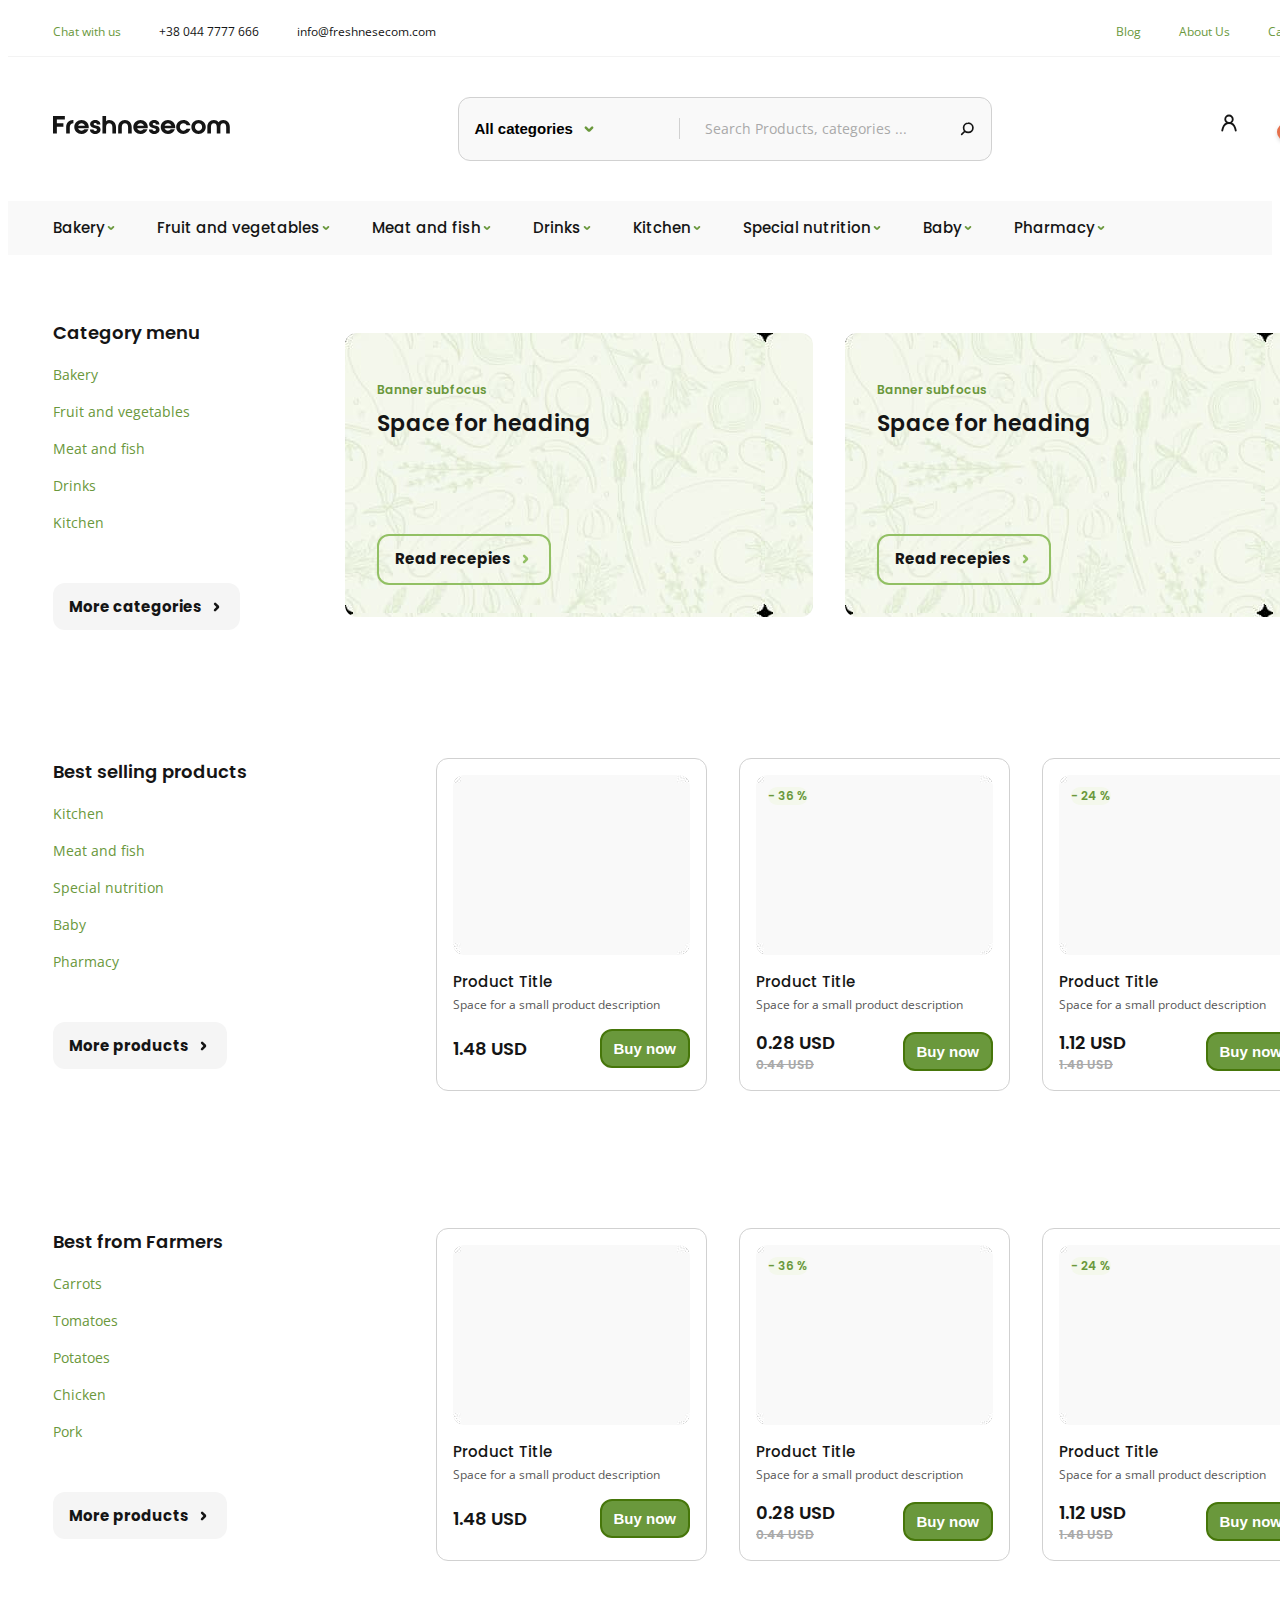
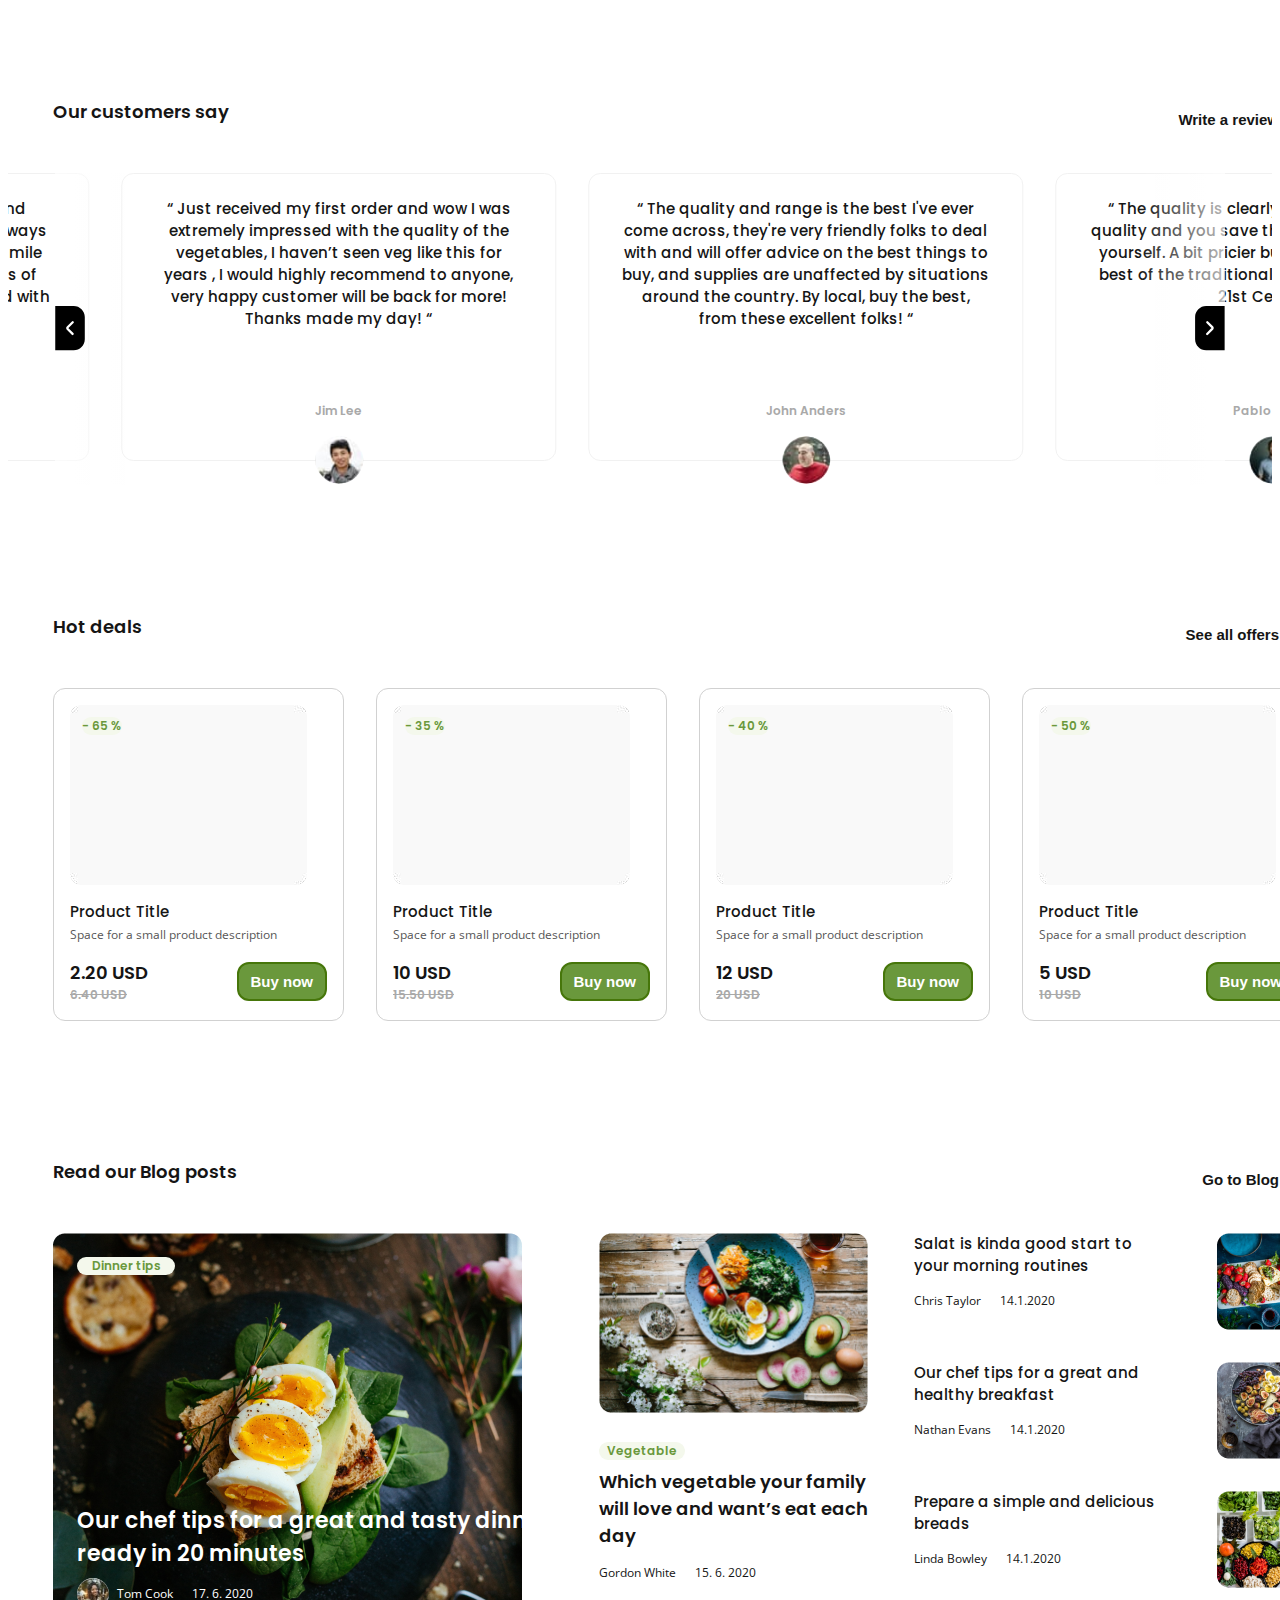
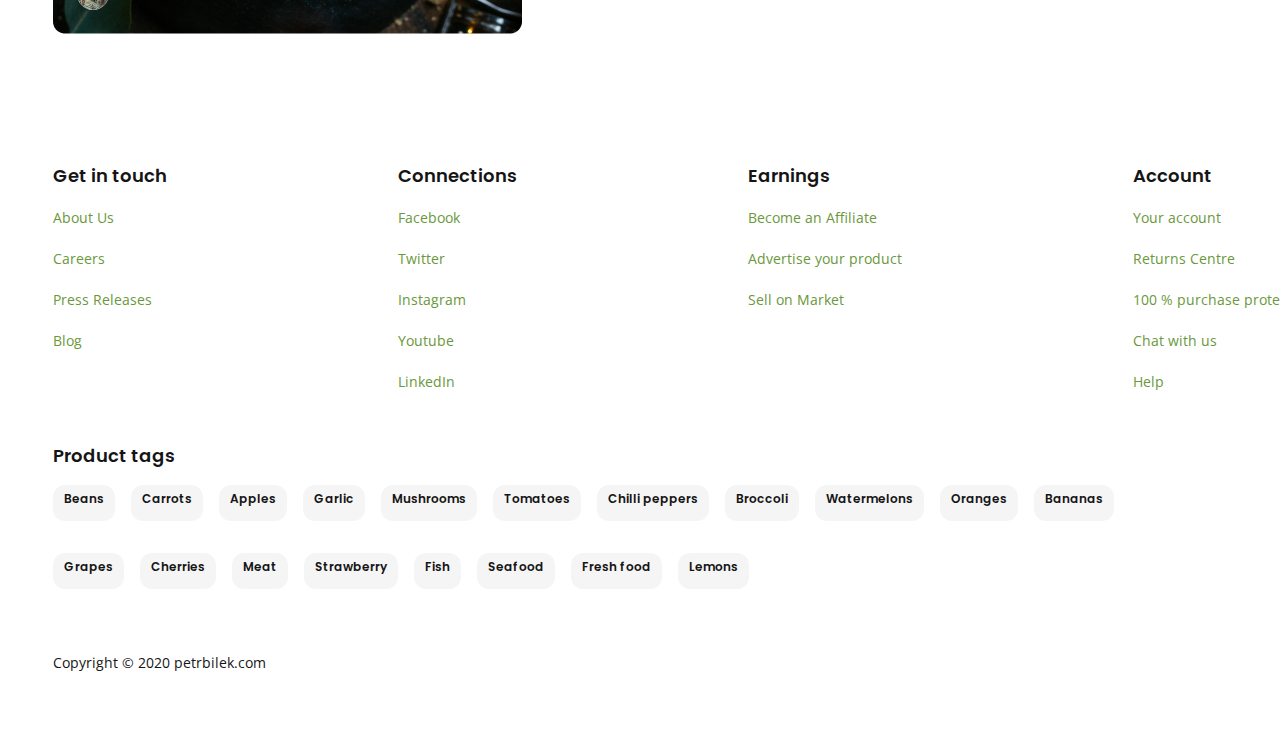
<file: index.html>
<!DOCTYPE html>
<html lang="en">
  <head>
    <meta charset="UTF-8" />
    <meta http-equiv="X-UA-Compatible" content="IE=edge" />
    <meta name="viewport" content="width=device-width, initial-scale=1.0" />
    <title>Freshnesecom</title>
    <link rel="preconnect" href="https://fonts.googleapis.com" />
    <link rel="preconnect" href="https://fonts.gstatic.com" crossorigin />
    <link
      href="https://fonts.googleapis.com/css2?family=Open+Sans&family=Poppins:wght@500;600;700&display=swap"
      rel="stylesheet"
    />
    <link
      rel="stylesheet"
      href="https://cdnjs.cloudflare.com/ajax/libs/modern-normalize/1.1.0/modern-normalize.min.css"
      integrity="sha512-wpPYUAdjBVSE4KJnH1VR1HeZfpl1ub8YT/NKx4PuQ5NmX2tKuGu6U/JRp5y+Y8XG2tV+wKQpNHVUX03MfMFn9Q=="
      crossorigin="anonymous"
      referrerpolicy="no-referrer"
    />
    <link
      rel="stylesheet"
      href="https://cdnjs.cloudflare.com/ajax/libs/animate.css/4.1.1/animate.min.css"
    />
    <link rel="stylesheet" href="./css/main.min.css" />
  </head>
  <body>
    <header>
      <div class="header">
        <ul class="list-general header__list">
          <li class="header__item">
            <!-- HEADER TOP BAR -->
            <section class="top-bar">
              <h2 class="visually-hidden">header top panel</h2>
              <div class="container top-bar__wrapper">
                <ul class="list-general contacts">
                  <li class="contacts__item">
                    <a href="" class="links-general contacts__link"
                      >Chat with us</a
                    >
                  </li>
                  <li class="contacts__item">
                    <a
                      href="tel:+380447777666"
                      class="links-general contacts__link"
                      >+38 044 7777 666</a
                    >
                  </li>
                  <li class="contacts__item">
                    <a
                      href="mailto:info@freshnesecom.com"
                      class="links-general contacts__link"
                      >info@freshnesecom.com</a
                    >
                  </li>
                </ul>
                <ul class="list-general nav">
                  <li class="nav__item">
                    <a href="" class="links-general nav__link">Blog</a>
                  </li>
                  <li class="nav__item">
                    <a href="" class="links-general nav__link">About Us</a>
                  </li>
                  <li class="nav__item">
                    <a href="" class="links-general nav__link">Careers</a>
                  </li>
                </ul>
              </div>
            </section>
          </li>
          <!-- HEADER MIDDLE BAR -->
          <li class="header__item">
            <section class="middle-bar">
              <h2 class="visually-hidden">header middle panel</h2>
              <div class="container middle-bar__wrapper">
                <ul class="list-general middle-bar__list">
                  <!-- Logo -->
                  <li class="middle-bar__item">
                    <a href="./index.html" class="links-general logo">
                      <svg
                        class="logo__icon"
                        aria-label="forward to freshnesecom homepage"
                      >
                        <use href="./images/icons.svg#icon-freshnesecom"></use>
                      </svg>
                    </a>
                  </li>
                  <!-- Search -->
                  <li class="middle-bar__item search">
                    <div class="search__wrapper">
                      <form
                        action="javascript:void(0);"
                        role="search"
                        class="search__form"
                      >
                        <div class="select">
                          <button
                            class="select__btn"
                            aria-expanded="false"
                            aria-controls="select__list"
                          >
                            All categories
                          </button>
                          <svg class="select__icon">
                            <use
                              href="./images/icons.svg#icon-green-arrow-down"
                            ></use>
                          </svg>
                          <ul
                            class="list-general select__list"
                            aria-label="select product category"
                            id="select__list"
                          >
                            <li
                              data-value="all categories"
                              class="select__option"
                            >
                              All categories
                            </li>
                            <li data-value="bakery" class="select__option">
                              Bakery
                            </li>
                            <li
                              data-value="fruit and vegetables"
                              class="select__option"
                            >
                              Fruit and vegetables
                            </li>
                            <li
                              data-value="meat and fish"
                              class="select__option"
                            >
                              Meat and fish
                            </li>
                            <li data-value="drinks" class="select__option">
                              Drinks
                            </li>
                            <li data-value="kitchen" class="select__option">
                              Kitchen
                            </li>
                            <li
                              data-value="special nutrition"
                              class="select__option"
                            >
                              Special nutrition
                            </li>
                            <li data-value="baby" class="select__option">
                              Baby
                            </li>
                            <li data-value="pharmacy" class="select__option">
                              Pharmacy
                            </li>
                          </ul>
                        </div>

                        <!-- 
                    <div class="select">
                    <select
                    name="categories"
                    id="categories-list"
                    class="select__list"
                    onchange="document.getElementById('search').value= this.value"
                  >
                    <option
                      value="all categories"
                      selected
                      class="select__option"
                    >
                      All categories
                    </option>
                    <option value="bakery" class="select__option">
                      Bakery
                    </option>
                    <option value="fruit and vegetables" class="select__option">
                      Fruit and vegetables
                    </option>
                    <option value="meat and fish" class="select__option">
                      Meat and fish
                    </option>
                    <option value="drinks" class="select__option">
                      Drinks
                    </option>
                    <option value="kitchen" class="select__option">
                      Kitchen
                    </option>
                    <option value="special nutrition" class="select__option">
                      Special nutrition
                    </option>
                    <option value="baby" class="select__option">Baby</option>
                    <option value="pharmacy" class="select__option">
                      Pharmacy
                    </option>
                  </select>
                  <svg class="select__icon">
                    <use href="./images/icons.svg#icon-green-arrow-down"></use>
                  </svg>
                </div> -->

                        <div class="search__input-wrapper">
                          <input
                            type="text"
                            id="search"
                            name="search"
                            autocomplete="off"
                            placeholder="Search Products, categories ..."
                            class="search__input"
                          />
                          <button
                            type="submit"
                            aria-label="search button"
                            class="search__btn"
                          >
                            <svg class="search__icon">
                              <use href="./images/icons.svg#icon-search"></use>
                            </svg>
                          </button>
                        </div>
                      </form>
                    </div>
                  </li>
                  <li class="middle-bar__item controls">
                    <ul class="list-general controls__list">
                      <li class="controls__item">
                        <a href="" class="links-general controls__link">
                          <svg
                            class="controls__icon"
                            aria-label="forward to your customer account"
                          >
                            <use href="./images/icons.svg#icon-user"></use>
                          </svg>
                        </a>
                      </li>
                      <li class="controls__item controls__item--bag">
                        <a href="" class="links-general controls__link">
                          <svg
                            class="controls__icon"
                            aria-label="forward to your customer trolley"
                          >
                            <use
                              href="./images/icons.svg#icon-shopping-bag"
                            ></use>
                          </svg>
                          <div class="controls__indicator">4</div>
                        </a>
                      </li>
                    </ul>
                  </li>
                </ul>
              </div>
            </section>
          </li>
          <li class="header__item">
            <!-- HEADER MENU -->
            <section class="menu">
              <div class="container menu__wrapper">
                <h2 class="visually-hidden">Menu section</h2>
                <ul class="list-general menu__list">
                  <li class="menu__item">
                    <a href="" class="links-general menu__link"
                      >Bakery
                      <svg class="menu__icon">
                        <use
                          href="./images/icons.svg#icon-green-arrow-down"
                        ></use>
                      </svg>
                    </a>
                  </li>
                  <li class="menu__item">
                    <a
                      href="./fruit-vegetables.html"
                      class="links-general menu__link"
                      >Fruit and vegetables
                      <svg class="menu__icon">
                        <use
                          href="./images/icons.svg#icon-green-arrow-down"
                        ></use>
                      </svg>
                    </a>
                  </li>
                  <li class="menu__item">
                    <a href="" class="links-general menu__link"
                      >Meat and fish
                      <svg class="menu__icon">
                        <use
                          href="./images/icons.svg#icon-green-arrow-down"
                        ></use>
                      </svg>
                    </a>
                  </li>
                  <li class="menu__item">
                    <a href="" class="links-general menu__link"
                      >Drinks
                      <svg class="menu__icon">
                        <use
                          href="./images/icons.svg#icon-green-arrow-down"
                        ></use>
                      </svg>
                    </a>
                  </li>
                  <li class="menu__item">
                    <a href="" class="links-general menu__link"
                      >Kitchen
                      <svg class="menu__icon">
                        <use
                          href="./images/icons.svg#icon-green-arrow-down"
                        ></use>
                      </svg>
                    </a>
                  </li>
                  <li class="menu__item">
                    <a href="" class="links-general menu__link"
                      >Special nutrition
                      <svg class="menu__icon">
                        <use
                          href="./images/icons.svg#icon-green-arrow-down"
                        ></use>
                      </svg>
                    </a>
                  </li>
                  <li class="menu__item">
                    <a href="" class="links-general menu__link"
                      >Baby
                      <svg class="menu__icon">
                        <use
                          href="./images/icons.svg#icon-green-arrow-down"
                        ></use>
                      </svg>
                    </a>
                  </li>
                  <li class="menu__item">
                    <a href="" class="links-general menu__link"
                      >Pharmacy
                      <svg class="menu__icon">
                        <use
                          href="./images/icons.svg#icon-green-arrow-down"
                        ></use>
                      </svg>
                    </a>
                  </li>
                </ul>
              </div>
            </section>
          </li>
        </ul>
      </div>
    </header>
    <main>
      <!-- HERO SECTION -->
      <section class="hero">
        <div class="container hero__container">
          <div class="aside">
            <h2>Category menu</h2>
            <ul class="list-general aside__list">
              <li class="aside__item">
                <a href="" class="links-general aside__link">Bakery</a>
              </li>
              <li class="aside__item">
                <a
                  href="./fruit-vegetables.html"
                  class="links-general aside__link"
                  >Fruit and vegetables</a
                >
              </li>
              <li class="aside__item">
                <a href="" class="links-general aside__link">Meat and fish</a>
              </li>
              <li class="aside__item">
                <a href="" class="links-general aside__link">Drinks</a>
              </li>
              <li class="aside__item">
                <a href="" class="links-general aside__link">Kitchen</a>
              </li>
            </ul>
            <a href="" class="links-general more-btn"
              >More categories
              <svg class="more-btn__icon">
                <use href="./images/icons.svg#icon-black-arrow-right"></use>
              </svg>
            </a>
          </div>
          <div class="hero__card">
            <p class="hero__subtitle">Banner subfocus</p>
            <h2 class="hero__title">Space for heading</h2>
            <a href="" class="links-general read-btn"
              >Read recepies
              <svg class="read-btn__icon">
                <use href="./images/icons.svg#icon-green-arrow-right"></use>
              </svg>
            </a>
          </div>
          <div class="hero__card">
            <p class="hero__subtitle">Banner subfocus</p>
            <h2 class="hero__title">Space for heading</h2>
            <a href="" class="links-general read-btn"
              >Read recepies
              <svg class="read-btn__icon">
                <use href="./images/icons.svg#icon-green-arrow-right"></use>
              </svg>
            </a>
          </div>
        </div>
      </section>
      <!-- BEST-SELLERS SECTION -->
      <section class="best-sellers">
        <div class="container best-sellers__container">
          <div class="aside">
            <h2>Best selling products</h2>
            <ul class="list-general aside__list">
              <li class="aside__item">
                <a href="" class="links-general aside__link">Kitchen</a>
              </li>
              <li class="aside__item">
                <a href="" class="links-general aside__link">Meat and fish</a>
              </li>
              <li class="aside__item">
                <a href="" class="links-general aside__link"
                  >Special nutrition</a
                >
              </li>
              <li class="aside__item">
                <a href="" class="links-general aside__link">Baby</a>
              </li>
              <li class="aside__item">
                <a href="" class="links-general aside__link">Pharmacy</a>
              </li>
            </ul>
            <a href="" class="links-general more-btn"
              >More products
              <svg class="more-btn__icon">
                <use href="./images/icons.svg#icon-black-arrow-right"></use>
              </svg>
            </a>
          </div>
          <div class="cards">
            <ul class="list-general cards__list">
              <li class="cards__item">
                <article class="product">
                  <div class="product__thumb">
                    <a href="" class="links-general product__link">
                      <div class="product__img-wrapper"></div>
                      <h3 class="product__title">Product Title</h3>
                    </a>
                    <p class="product__description">
                      Space for a small product description
                    </p>
                    <div class="product__price-tag">
                      <div class="product__price-wrapper">
                        <p class="product__new-price">1.48 USD</p>
                      </div>
                      <button class="buy-btn" type="button">Buy now</button>
                    </div>
                  </div>
                </article>
              </li>
              <li class="cards__item">
                <article class="product">
                  <div class="product__thumb">
                    <a href="" class="links-general product__link">
                      <div class="product__img-wrapper">
                        <div
                          class="product__discount animate__animated animate__heartBeat"
                        >
                          - 36 %
                        </div>
                      </div>
                      <h3 class="product__title">Product Title</h3>
                    </a>
                    <p class="product__description">
                      Space for a small product description
                    </p>
                    <div class="product__price-tag">
                      <div class="product__price-wrapper">
                        <p class="product__new-price">0.28 USD</p>
                        <p class="product__old-price">0.44 USD</p>
                      </div>
                      <button type="button" class="buy-btn">Buy now</button>
                    </div>
                  </div>
                </article>
              </li>
              <li class="cards__item">
                <article class="product">
                  <div class="product__thumb">
                    <a href="" class="links-general product__link">
                      <div class="product__img-wrapper">
                        <div
                          class="product__discount animate__animated animate__heartBeat"
                        >
                          - 24 %
                        </div>
                      </div>
                      <h3 class="product__title">Product Title</h3>
                    </a>
                    <p class="product__description">
                      Space for a small product description
                    </p>
                    <div class="product__price-tag">
                      <div class="product__price-wrapper">
                        <p class="product__new-price">1.12 USD</p>
                        <p class="product__old-price">1.48 USD</p>
                      </div>
                      <button type="button" class="buy-btn">Buy now</button>
                    </div>
                  </div>
                </article>
              </li>
            </ul>
          </div>
        </div>
      </section>
      <!-- FARM PRODUCTS SECTION -->
      <section class="farm-products">
        <div class="container farm-products__container">
          <div class="aside">
            <h2>Best from Farmers</h2>
            <ul class="list-general aside__list">
              <li class="aside__item">
                <a href="" class="links-general aside__link">Carrots</a>
              </li>
              <li class="aside__item">
                <a href="" class="links-general aside__link">Tomatoes</a>
              </li>
              <li class="aside__item">
                <a href="" class="links-general aside__link">Potatoes</a>
              </li>
              <li class="aside__item">
                <a href="" class="links-general aside__link">Chicken</a>
              </li>
              <li class="aside__item">
                <a href="" class="links-general aside__link">Pork</a>
              </li>
            </ul>
            <a href="" class="links-general more-btn"
              >More products
              <svg class="more-btn__icon">
                <use href="./images/icons.svg#icon-black-arrow-right"></use>
              </svg>
            </a>
          </div>
          <div class="cards">
            <ul class="list-general cards__list">
              <li class="cards__item">
                <article class="product">
                  <div class="product__thumb">
                    <a href="" class="links-general product__link">
                      <div class="product__img-wrapper"></div>
                      <h3 class="product__title">Product Title</h3>
                    </a>
                    <p class="product__description">
                      Space for a small product description
                    </p>
                    <div class="product__price-tag">
                      <div class="product__price-wrapper">
                        <p class="product__new-price">1.48 USD</p>
                      </div>
                      <button type="button" class="buy-btn">Buy now</button>
                    </div>
                  </div>
                </article>
              </li>
              <li class="cards__item">
                <article class="product">
                  <div class="product__thumb">
                    <a href="" class="links-general product__link">
                      <div class="product__img-wrapper">
                        <div
                          class="product__discount animate__animated animate__heartBeat"
                        >
                          - 36 %
                        </div>
                      </div>
                      <h3 class="product__title">Product Title</h3>
                    </a>
                    <p class="product__description">
                      Space for a small product description
                    </p>
                    <div class="product__price-tag">
                      <div class="product__price-wrapper">
                        <p class="product__new-price">0.28 USD</p>
                        <p class="product__old-price">0.44 USD</p>
                      </div>
                      <button type="button" class="buy-btn">Buy now</button>
                    </div>
                  </div>
                </article>
              </li>
              <li class="cards__item">
                <article class="product">
                  <div class="product__thumb">
                    <a href="" class="links-general product__link">
                      <div class="product__img-wrapper">
                        <div
                          class="product__discount animate__animated animate__heartBeat"
                        >
                          - 24 %
                        </div>
                      </div>
                      <h3 class="product__title">Product Title</h3>
                    </a>
                    <p class="product__description">
                      Space for a small product description
                    </p>
                    <div class="product__price-tag">
                      <div class="product__price-wrapper">
                        <p class="product__new-price">1.12 USD</p>
                        <p class="product__old-price">1.48 USD</p>
                      </div>
                      <button type="button" class="buy-btn">Buy now</button>
                    </div>
                  </div>
                </article>
              </li>
            </ul>
          </div>
        </div>
      </section>
      <!-- USER FEEDBACK SECTION -->
      <section class="feedback">
        <div class="feedback__container">
          <div class="container feedback__header">
            <h2 class="feedback__title">Our customers say</h2>
            <button class="top-btn" type="button">
              Write a review
              <svg class="top-btn__icon">
                <use href="./images/icons.svg#icon-green-arrow-right"></use>
              </svg>
            </button>
          </div>
          <!-- SLIDER -->
          <div class="swiper">
            <div class="swiper-wrapper">
              <!-- Slide1 -->
              <div class="swiper-slide">
                <p class="quote">
                  “ Best quality and great value fruit and vegatables fantastic
                  variety.Delivery always on the said date and delivered with a
                  smile whatever the weather. I have had loads of orders and
                  have never been disapointed with anything.“
                </p>
                <p class="name">Dana Coal</p>
              </div>
              <!-- Slide2 -->
              <div class="swiper-slide">
                <p class="quote">
                  “ Just received my first order and wow I was extremely
                  impressed with the quality of the vegetables, I haven’t seen
                  veg like this for years , I would highly recommend to anyone,
                  very happy customer will be back for more! Thanks made my day!
                  “
                </p>
                <p class="name">Jim Lee</p>
              </div>
              <!-- Slide3 -->
              <div class="swiper-slide">
                <p class="quote">
                  “ The quality and range is the best I've ever come across,
                  they're very friendly folks to deal with and will offer advice
                  on the best things to buy, and supplies are unaffected by
                  situations around the country. By local, buy the best, from
                  these excellent folks! “
                </p>
                <p class="name">John Anders</p>
              </div>
              <!-- Slide4 -->
              <div class="swiper-slide">
                <p class="quote">
                  “ The quality is clearly above supermarket quality and you
                  save the hassle of selecting it yourself. A bit pricier but
                  worth it - brings the best of the traditional green-grocer
                  into the 21st Century. “
                </p>
                <p class="name">Pablo Punto</p>
              </div>
              <!-- Slide5 -->
              <div class="swiper-slide">
                <p class="quote">
                  “ Excellent . I’ve been using this service at home and have
                  been pleased with the freshness of the fruit and veg . .. this
                  week I was on holiday in wales and arranged delivery to
                  holiday home . It was excellent . Thoroughly recommended “
                </p>
                <p class="name">Ann Parker</p>
              </div>
              <!-- Slide6 -->
              <div class="swiper-slide">
                <p class="quote">
                  “ Fantastic produce and service - would highly recommend!“
                </p>
                <p class="name">Deborah McDonald</p>
              </div>
              <!-- Slide7 -->
              <div class="swiper-slide">
                <p class="quote">
                  “ Used the market stall for years. Online delivery is a great
                  addition to the business and suits our needs. Large selection
                  of items to pick from. Fruit & veg lasts ages so is clearly
                  fresh and most importantly it tastes delicious. Highly
                  recommended. “
                </p>
                <p class="name">Ellys Moyle</p>
              </div>
              <!-- Slide8 -->
              <div class="swiper-slide">
                <p class="quote">
                  “ We have been using this service since March 2020 and before
                  then we bought from the market stall. The fruit and veg are
                  always fresh and appealing. The prices are good as are the
                  discounts. The people are friendly and cheerful, whatever the
                  weather. “
                </p>
                <p class="name">Chelsea Clarke</p>
              </div>
              <!-- Slide9 -->
              <div class="swiper-slide">
                <p class="quote">
                  “ The quality of the fruit and veg is always excellent. The
                  guys that deliver are always polite, friendly and very
                  helpful. “
                </p>
                <p class="name">Ritchie Hemingway</p>
              </div>
              <!-- Slide10 -->
              <div class="swiper-slide">
                <p class="quote">
                  “ Much better than supermarket vegetables, all ways fresh and
                  not covered in tons of plastice “
                </p>
                <p class="name">Ben Parks</p>
              </div>
            </div>
            <button class="swiper-button-prev" aria-label="previous slide">
              <svg class="btn-prev-icon">
                <use href="./images/icons.svg#icon-slider-left"></use>
              </svg>
            </button>
            <button class="swiper-button-next" aria-label="next slide">
              <svg class="btn-next-icon">
                <use href="./images/icons.svg#icon-slider-right"></use>
              </svg>
            </button>
          </div>
        </div>
      </section>
      <!-- SALE SECTION -->
      <section class="sale">
        <div class="container sale__container">
          <div class="sale__header">
            <h2 class="sale__title">Hot deals</h2>
            <button type="button" class="top-btn">
              See all offers
              <svg class="top-btn__icon">
                <use href="./images/icons.svg#icon-green-arrow-right"></use>
              </svg>
            </button>
          </div>
          <div class="cards">
            <ul class="list-general cards__list">
              <li class="cards__item cards__item--quatro">
                <article class="product">
                  <div class="product__thumb">
                    <a href="" class="links-general product__link">
                      <div class="product__img-wrapper">
                        <div
                          class="product__discount animate__animated animate__heartBeat"
                        >
                          - 65 %
                        </div>
                      </div>
                      <h3 class="product__title">Product Title</h3>
                    </a>
                    <p class="product__description">
                      Space for a small product description
                    </p>
                    <div class="product__price-tag">
                      <div class="product__price-wrapper">
                        <p class="product__new-price">2.20 USD</p>
                        <p class="product__old-price">6.40 USD</p>
                      </div>
                      <button type="button" class="buy-btn">Buy now</button>
                    </div>
                  </div>
                </article>
              </li>
              <li class="cards__item cards__item--quatro">
                <article class="product">
                  <div class="product__thumb">
                    <a href="" class="links-general product__link">
                      <div class="product__img-wrapper">
                        <div
                          class="product__discount animate__animated animate__heartBeat"
                        >
                          - 35 %
                        </div>
                      </div>
                      <h3 class="product__title">Product Title</h3>
                    </a>
                    <p class="product__description">
                      Space for a small product description
                    </p>
                    <div class="product__price-tag">
                      <div class="product__price-wrapper">
                        <p class="product__new-price">10 USD</p>
                        <p class="product__old-price">15.50 USD</p>
                      </div>
                      <button type="button" class="buy-btn">Buy now</button>
                    </div>
                  </div>
                </article>
              </li>
              <li class="cards__item cards__item--quatro">
                <article class="product">
                  <div class="product__thumb">
                    <a href="" class="links-general product__link">
                      <div class="product__img-wrapper">
                        <div
                          class="product__discount animate__animated animate__heartBeat"
                        >
                          - 40 %
                        </div>
                      </div>
                      <h3 class="product__title">Product Title</h3>
                    </a>
                    <p class="product__description">
                      Space for a small product description
                    </p>
                    <div class="product__price-tag">
                      <div class="product__price-wrapper">
                        <p class="product__new-price">12 USD</p>
                        <p class="product__old-price">20 USD</p>
                      </div>
                      <button type="button" class="buy-btn">Buy now</button>
                    </div>
                  </div>
                </article>
              </li>
              <li class="cards__item cards__item--quatro">
                <article class="product">
                  <div class="product__thumb">
                    <a href="" class="links-general product__link">
                      <div class="product__img-wrapper">
                        <div
                          class="product__discount animate__animated animate__heartBeat"
                        >
                          - 50 %
                        </div>
                      </div>
                      <h3 class="product__title">Product Title</h3>
                    </a>
                    <p class="product__description">
                      Space for a small product description
                    </p>
                    <div class="product__price-tag">
                      <div class="product__price-wrapper">
                        <p class="product__new-price">5 USD</p>
                        <p class="product__old-price">10 USD</p>
                      </div>
                      <button type="button" class="buy-btn">Buy now</button>
                    </div>
                  </div>
                </article>
              </li>
            </ul>
          </div>
        </div>
      </section>
      <!-- BLOG SECTION -->
      <section class="blog">
        <div class="container blog__container">
          <div class="blog__header">
            <h2 class="blog__title">Read our Blog posts</h2>
            <button class="top-btn">
              Go to Blog
              <svg class="top-btn__icon">
                <use href="./images/icons.svg#icon-green-arrow-right"></use>
              </svg>
            </button>
          </div>
          <div class="articles">
            <ul class="list-general articles__list">
              <!-- Left block -->
              <li class="articles__item">
                <a href="" class="links-general articles__link">
                  <article class="articles__content">
                    <p
                      class="articles__category articles__category--left articles__tip"
                    >
                      Dinner tips
                    </p>
                    <img
                      src="./images/blog1.png"
                      alt="tasty dish"
                      width="469"
                      class="image-display articles__img"
                    />
                    <div class="articles__meta">
                      <h3 class="articles__title">
                        Our chef tips for a great and tasty dinner ready in 20
                        minutes
                      </h3>
                      <div class="articles__content-wrapper">
                        <img
                          src="./images/customer1.jpg"
                          alt="author photo"
                          class="image-display articles__author-pic"
                        />
                        <p class="articles__description">
                          Tom Cook
                          <time datetime="2020-06-17" class="articles__time"
                            >17. 6. 2020</time
                          >
                        </p>
                      </div>
                    </div>
                  </article>
                </a>
              </li>
              <!-- Central block -->
              <li class="articles__item">
                <a href="" class="links-general articles__link">
                  <article class="articles__content">
                    <img
                      src="./images/blog2.png"
                      alt="tasty dish"
                      width="269"
                      class="image-display articles__img"
                    />
                    <p class="articles__category articles__category--center">
                      Vegetable
                    </p>
                    <h3 class="articles__title">
                      Which vegetable your family will love and want’s eat each
                      day
                    </h3>
                    <p class="articles__description">
                      Gordon White
                      <time datetime="2020-06-15" class="articles__time"
                        >15. 6. 2020</time
                      >
                    </p>
                  </article>
                </a>
              </li>
              <!-- Right block -->
              <li class="articles__item">
                <ul class="list-general articles__sublist">
                  <li class="articles__sublist-item">
                    <a href="" class="links-general articles__link">
                      <article class="articles__content">
                        <img
                          src="./images/blog3.png"
                          alt="tasty dish"
                          width="96"
                          class="image-display articles__img"
                        />
                        <div class="articles__meta">
                          <h3 class="articles__title">
                            Salat is kinda good start to your morning routines
                          </h3>
                          <p class="articles__description">
                            Chris Taylor
                            <time datetime="2020-01-14" class="articles__time"
                              >14.1.2020</time
                            >
                          </p>
                        </div>
                      </article>
                    </a>
                  </li>
                  <li class="articles__sublist-item">
                    <a href="" class="links-general articles__link">
                      <article class="articles__content">
                        <img
                          src="./images/blog4.png"
                          alt="tasty dish"
                          width="96"
                          class="image-display articles__img"
                        />
                        <div class="articles__meta">
                          <h3 class="articles__title">
                            Our chef tips for a great and healthy breakfast
                          </h3>
                          <p class="articles__description">
                            Nathan Evans
                            <time datetime="2020-01-14" class="articles__time"
                              >14.1.2020</time
                            >
                          </p>
                        </div>
                      </article>
                    </a>
                  </li>
                  <li class="articles__sublist-item">
                    <a href="" class="links-general articles__link">
                      <article class="articles__content">
                        <img
                          src="./images/blog5.png"
                          alt="tasty dish"
                          width="96"
                          class="image-display articles__img"
                        />
                        <div class="articles__meta">
                          <h3 class="articles__title">
                            Prepare a simple and delicious breads
                          </h3>
                          <p class="articles__description">
                            Linda Bowley
                            <time datetime="2020-01-14" class="articles__time"
                              >14.1.2020</time
                            >
                          </p>
                        </div>
                      </article>
                    </a>
                  </li>
                </ul>
              </li>
            </ul>
          </div>
        </div>
      </section>
    </main>
    <footer class="footer">
      <div class="container footer__container">
        <div class="footer-nav">
          <div class="footer-nav__wrapper">
            <h2 class="footer-nav__title">Get in touch</h2>
            <ul class="list-general footer-links-1">
              <li class="footer-nav__item">
                <a href="" class="links-general footer-nav__links">About Us</a>
              </li>
              <li class="footer-nav__item">
                <a href="" class="links-general footer-nav__links">Careers</a>
              </li>
              <li class="footer-nav__item">
                <a href="" class="links-general footer-nav__links"
                  >Press Releases</a
                >
              </li>
              <li class="footer-nav__item">
                <a href="" class="links-general footer-nav__links">Blog</a>
              </li>
            </ul>
          </div>
          <div class="footer-nav__wrapper">
            <h2 class="footer-nav__title">Connections</h2>
            <ul class="list-general">
              <li class="footer-nav__item">
                <a href="" class="links-general footer-nav__links">Facebook</a>
              </li>
              <li class="footer-nav__item">
                <a href="" class="links-general footer-nav__links">Twitter</a>
              </li>
              <li class="footer-nav__item">
                <a href="" class="links-general footer-nav__links">Instagram</a>
              </li>
              <li class="footer-nav__item">
                <a href="" class="links-general footer-nav__links">Youtube</a>
              </li>
              <li class="footer-nav__item">
                <a href="" class="links-general footer-nav__links">LinkedIn</a>
              </li>
            </ul>
          </div>
          <div class="footer-nav__wrapper">
            <h2 class="footer-nav__title">Earnings</h2>
            <ul class="list-general">
              <li class="footer-nav__item">
                <a href="" class="links-general footer-nav__links"
                  >Become an Affiliate</a
                >
              </li>
              <li class="footer-nav__item">
                <a href="" class="links-general footer-nav__links"
                  >Advertise your product</a
                >
              </li>
              <li class="footer-nav__item">
                <a href="" class="links-general footer-nav__links"
                  >Sell on Market</a
                >
              </li>
            </ul>
          </div>
          <div class="footer-nav__wrapper">
            <h2 class="footer-nav__title">Account</h2>
            <ul class="list-general">
              <li class="footer-nav__item">
                <a href="" class="links-general footer-nav__links"
                  >Your account</a
                >
              </li>
              <li class="footer-nav__item">
                <a href="" class="links-general footer-nav__links"
                  >Returns Centre</a
                >
              </li>
              <li class="footer-nav__item">
                <a href="" class="links-general footer-nav__links"
                  >100 % purchase protection</a
                >
              </li>
              <li class="footer-nav__item">
                <a href="" class="links-general footer-nav__links"
                  >Chat with us</a
                >
              </li>
              <li class="footer-nav__item">
                <a href="" class="links-general footer-nav__links">Help</a>
              </li>
            </ul>
          </div>
        </div>
        <div class="footer-tags">
          <h2 class="footer-tags__title">Product tags</h2>
          <ul class="list-general footer-tags__list">
            <li class="footer-tags__item">
              <a href="" class="links-general footer-tags__link">Beans</a>
            </li>
            <li class="footer-tags__item">
              <a href="" class="links-general footer-tags__link">Carrots</a>
            </li>
            <li class="footer-tags__item">
              <a href="" class="links-general footer-tags__link">Apples</a>
            </li>
            <li class="footer-tags__item">
              <a href="" class="links-general footer-tags__link">Garlic</a>
            </li>
            <li class="footer-tags__item">
              <a href="" class="links-general footer-tags__link">Mushrooms</a>
            </li>
            <li class="footer-tags__item">
              <a href="" class="links-general footer-tags__link">Tomatoes</a>
            </li>
            <li class="footer-tags__item">
              <a href="" class="links-general footer-tags__link"
                >Chilli peppers</a
              >
            </li>
            <li class="footer-tags__item">
              <a href="" class="links-general footer-tags__link">Broccoli</a>
            </li>
            <li class="footer-tags__item">
              <a href="" class="links-general footer-tags__link">Watermelons</a>
            </li>
            <li class="footer-tags__item">
              <a href="" class="links-general footer-tags__link">Oranges</a>
            </li>
            <li class="footer-tags__item">
              <a href="" class="links-general footer-tags__link">Bananas</a>
            </li>
            <li class="footer-tags__item">
              <a href="" class="links-general footer-tags__link">Grapes</a>
            </li>
            <li class="footer-tags__item">
              <a href="" class="links-general footer-tags__link">Cherries</a>
            </li>
            <li class="footer-tags__item">
              <a href="" class="links-general footer-tags__link">Meat</a>
            </li>
            <li class="footer-tags__item">
              <a href="" class="links-general footer-tags__link">Strawberry</a>
            </li>
            <li class="footer-tags__item">
              <a href="" class="links-general footer-tags__link">Fish</a>
            </li>
            <li class="footer-tags__item">
              <a href="" class="links-general footer-tags__link">Seafood</a>
            </li>
            <li class="footer-tags__item">
              <a href="" class="links-general footer-tags__link">Fresh food</a>
            </li>
            <li class="footer-tags__item">
              <a href="" class="links-general footer-tags__link">Lemons</a>
            </li>
          </ul>
        </div>
        <p class="footer__copyright">Copyright &#169; 2020 petrbilek.com</p>
      </div>
    </footer>
    <script src="https://cdn.jsdelivr.net/npm/swiper@8/swiper-bundle.min.js"></script>
    <script src="./slider.js"></script>
    <script src="./search_select.js"></script>
  </body>
</html>
</file>
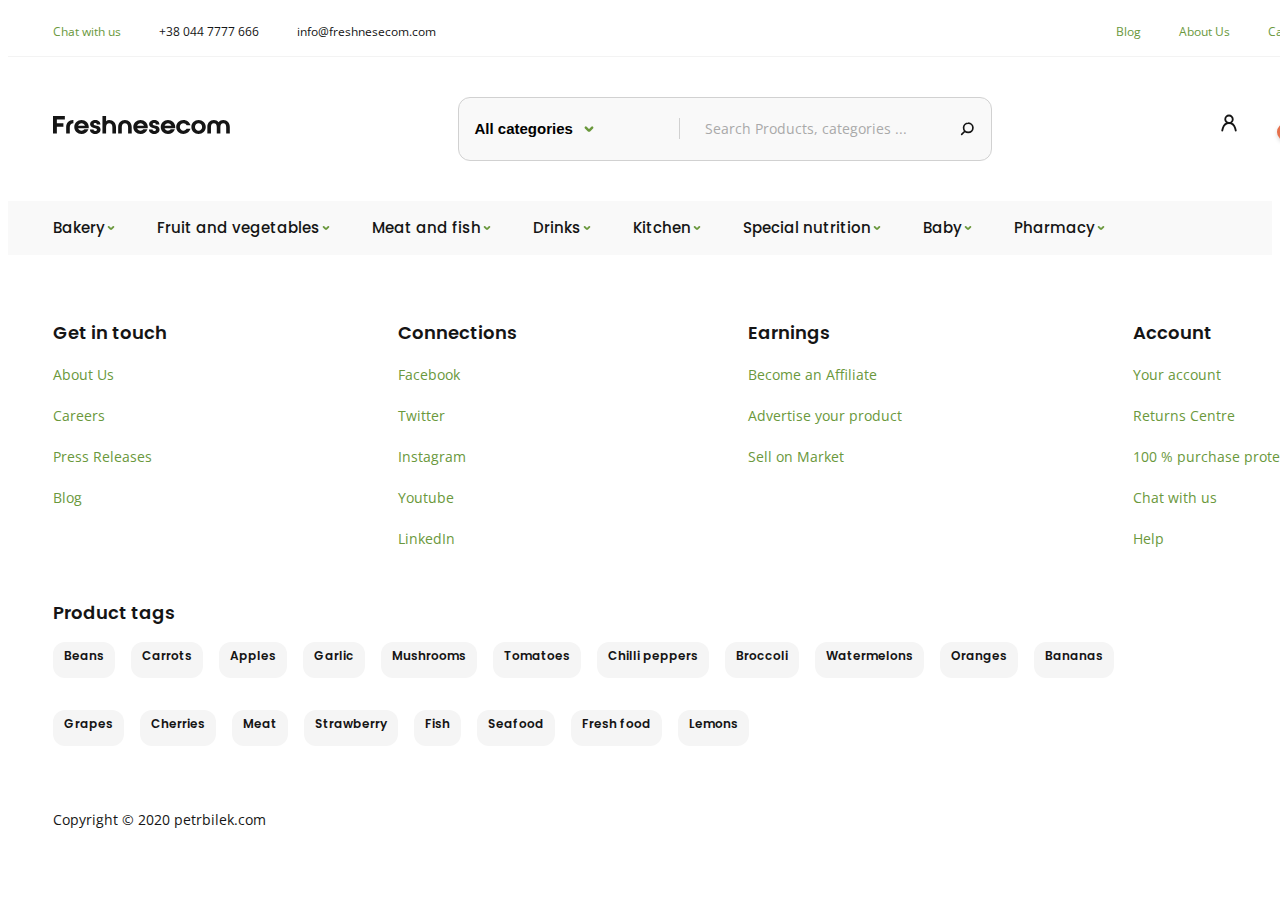
<file: fruit-vegetables.html>
<!DOCTYPE html>
<html lang="en">
  <head>
    <meta charset="UTF-8" />
    <meta http-equiv="X-UA-Compatible" content="IE=edge" />
    <meta name="viewport" content="width=device-width, initial-scale=1.0" />
    <title>Fruit and vegetables</title>
    <link rel="preconnect" href="https://fonts.googleapis.com" />
    <link rel="preconnect" href="https://fonts.gstatic.com" crossorigin />
    <link
      href="https://fonts.googleapis.com/css2?family=Open+Sans&family=Poppins:wght@500;600;700&display=swap"
      rel="stylesheet"
    />
    <link
      rel="stylesheet"
      href="https://cdnjs.cloudflare.com/ajax/libs/modern-normalize/1.1.0/modern-normalize.min.css"
      integrity="sha512-wpPYUAdjBVSE4KJnH1VR1HeZfpl1ub8YT/NKx4PuQ5NmX2tKuGu6U/JRp5y+Y8XG2tV+wKQpNHVUX03MfMFn9Q=="
      crossorigin="anonymous"
      referrerpolicy="no-referrer"
    />
    <link
      rel="stylesheet"
      href="https://cdnjs.cloudflare.com/ajax/libs/animate.css/4.1.1/animate.min.css"
    />
    <link rel="stylesheet" href="./css/main.min.css" />
  </head>
  <body>
    <header>
      <div class="header">
        <ul class="list-general header__list">
          <li class="header__item">
            <!-- HEADER TOP BAR -->
            <section class="top-bar">
              <h2 class="visually-hidden">header top panel</h2>
              <div class="container top-bar__wrapper">
                <ul class="list-general contacts">
                  <li class="contacts__item">
                    <a href="" class="links-general contacts__link"
                      >Chat with us</a
                    >
                  </li>
                  <li class="contacts__item">
                    <a
                      href="tel:+380447777666"
                      class="links-general contacts__link"
                      >+38 044 7777 666</a
                    >
                  </li>
                  <li class="contacts__item">
                    <a
                      href="mailto:info@freshnesecom.com"
                      class="links-general contacts__link"
                      >info@freshnesecom.com</a
                    >
                  </li>
                </ul>
                <ul class="list-general nav">
                  <li class="nav__item">
                    <a href="" class="links-general nav__link">Blog</a>
                  </li>
                  <li class="nav__item">
                    <a href="" class="links-general nav__link">About Us</a>
                  </li>
                  <li class="nav__item">
                    <a href="" class="links-general nav__link">Careers</a>
                  </li>
                </ul>
              </div>
            </section>
          </li>
          <!-- HEADER MIDDLE BAR -->
          <li class="header__item">
            <section class="middle-bar">
              <h2 class="visually-hidden">header middle panel</h2>
              <div class="container middle-bar__wrapper">
                <ul class="list-general middle-bar__list">
                  <!-- Logo -->
                  <li class="middle-bar__item">
                    <a href="./index.html" class="links-general logo">
                      <svg
                        class="logo__icon"
                        aria-label="forward to freshnesecom homepage"
                      >
                        <use href="./images/icons.svg#icon-freshnesecom"></use>
                      </svg>
                    </a>
                  </li>
                  <!-- Search -->
                  <li class="middle-bar__item search">
                    <div class="search__wrapper">
                      <form
                        action="javascript:void(0);"
                        role="search"
                        class="search__form"
                      >
                        <div class="select">
                          <button
                            class="select__btn"
                            aria-expanded="false"
                            aria-controls="select__list"
                          >
                            All categories
                          </button>
                          <svg class="select__icon">
                            <use
                              href="./images/icons.svg#icon-green-arrow-down"
                            ></use>
                          </svg>
                          <ul
                            class="list-general select__list"
                            aria-label="select product category"
                            id="select__list"
                          >
                            <li
                              data-value="all categories"
                              class="select__option"
                            >
                              All categories
                            </li>
                            <li data-value="bakery" class="select__option">
                              Bakery
                            </li>
                            <li
                              data-value="fruit and vegetables"
                              class="select__option"
                            >
                              Fruit and vegetables
                            </li>
                            <li
                              data-value="meat and fish"
                              class="select__option"
                            >
                              Meat and fish
                            </li>
                            <li data-value="drinks" class="select__option">
                              Drinks
                            </li>
                            <li data-value="kitchen" class="select__option">
                              Kitchen
                            </li>
                            <li
                              data-value="special nutrition"
                              class="select__option"
                            >
                              Special nutrition
                            </li>
                            <li data-value="baby" class="select__option">
                              Baby
                            </li>
                            <li data-value="pharmacy" class="select__option">
                              Pharmacy
                            </li>
                          </ul>
                        </div>
                        <div class="search__input-wrapper">
                          <input
                            type="text"
                            id="search"
                            name="search"
                            autocomplete="off"
                            placeholder="Search Products, categories ..."
                            class="search__input"
                          />
                          <button
                            type="submit"
                            aria-label="search button"
                            class="search__btn"
                          >
                            <svg class="search__icon">
                              <use href="./images/icons.svg#icon-search"></use>
                            </svg>
                          </button>
                        </div>
                      </form>
                    </div>
                  </li>
                  <li class="middle-bar__item controls">
                    <ul class="list-general controls__list">
                      <li class="controls__item">
                        <a href="" class="links-general controls__link">
                          <svg
                            class="controls__icon"
                            aria-label="forward to your customer account"
                          >
                            <use href="./images/icons.svg#icon-user"></use>
                          </svg>
                        </a>
                      </li>
                      <li class="controls__item controls__item--bag">
                        <a href="" class="links-general controls__link">
                          <svg
                            class="controls__icon"
                            aria-label="forward to your customer trolley"
                          >
                            <use
                              href="./images/icons.svg#icon-shopping-bag"
                            ></use>
                          </svg>
                          <div class="controls__indicator">4</div>
                        </a>
                      </li>
                    </ul>
                  </li>
                </ul>
              </div>
            </section>
          </li>
          <li class="header__item">
            <!-- HEADER MENU -->
            <section class="menu">
              <div class="container menu__wrapper">
                <h2 class="visually-hidden">Menu section</h2>
                <ul class="list-general menu__list">
                  <li class="menu__item">
                    <a href="" class="links-general menu__link"
                      >Bakery
                      <svg class="menu__icon">
                        <use
                          href="./images/icons.svg#icon-green-arrow-down"
                        ></use>
                      </svg>
                    </a>
                  </li>
                  <li class="menu__item">
                    <a
                      href="./fruit-vegetables.html"
                      class="links-general menu__link"
                      >Fruit and vegetables
                      <svg class="menu__icon">
                        <use
                          href="./images/icons.svg#icon-green-arrow-down"
                        ></use>
                      </svg>
                    </a>
                  </li>
                  <li class="menu__item">
                    <a href="" class="links-general menu__link"
                      >Meat and fish
                      <svg class="menu__icon">
                        <use
                          href="./images/icons.svg#icon-green-arrow-down"
                        ></use>
                      </svg>
                    </a>
                  </li>
                  <li class="menu__item">
                    <a href="" class="links-general menu__link"
                      >Drinks
                      <svg class="menu__icon">
                        <use
                          href="./images/icons.svg#icon-green-arrow-down"
                        ></use>
                      </svg>
                    </a>
                  </li>
                  <li class="menu__item">
                    <a href="" class="links-general menu__link"
                      >Kitchen
                      <svg class="menu__icon">
                        <use
                          href="./images/icons.svg#icon-green-arrow-down"
                        ></use>
                      </svg>
                    </a>
                  </li>
                  <li class="menu__item">
                    <a href="" class="links-general menu__link"
                      >Special nutrition
                      <svg class="menu__icon">
                        <use
                          href="./images/icons.svg#icon-green-arrow-down"
                        ></use>
                      </svg>
                    </a>
                  </li>
                  <li class="menu__item">
                    <a href="" class="links-general menu__link"
                      >Baby
                      <svg class="menu__icon">
                        <use
                          href="./images/icons.svg#icon-green-arrow-down"
                        ></use>
                      </svg>
                    </a>
                  </li>
                  <li class="menu__item">
                    <a href="" class="links-general menu__link"
                      >Pharmacy
                      <svg class="menu__icon">
                        <use
                          href="./images/icons.svg#icon-green-arrow-down"
                        ></use>
                      </svg>
                    </a>
                  </li>
                </ul>
              </div>
            </section>
          </li>
        </ul>
      </div>
    </header>
    <main>
      <section class="page-content">
        <div class="page-content__wrapper container"></div>
      </section>
    </main>
    <footer class="footer">
      <div class="container footer__container">
        <div class="footer-nav">
          <div class="footer-nav__wrapper">
            <h2 class="footer-nav__title">Get in touch</h2>
            <ul class="list-general footer-links-1">
              <li class="footer-nav__item">
                <a href="" class="links-general footer-nav__links">About Us</a>
              </li>
              <li class="footer-nav__item">
                <a href="" class="links-general footer-nav__links">Careers</a>
              </li>
              <li class="footer-nav__item">
                <a href="" class="links-general footer-nav__links"
                  >Press Releases</a
                >
              </li>
              <li class="footer-nav__item">
                <a href="" class="links-general footer-nav__links">Blog</a>
              </li>
            </ul>
          </div>
          <div class="footer-nav__wrapper">
            <h2 class="footer-nav__title">Connections</h2>
            <ul class="list-general">
              <li class="footer-nav__item">
                <a href="" class="links-general footer-nav__links">Facebook</a>
              </li>
              <li class="footer-nav__item">
                <a href="" class="links-general footer-nav__links">Twitter</a>
              </li>
              <li class="footer-nav__item">
                <a href="" class="links-general footer-nav__links">Instagram</a>
              </li>
              <li class="footer-nav__item">
                <a href="" class="links-general footer-nav__links">Youtube</a>
              </li>
              <li class="footer-nav__item">
                <a href="" class="links-general footer-nav__links">LinkedIn</a>
              </li>
            </ul>
          </div>
          <div class="footer-nav__wrapper">
            <h2 class="footer-nav__title">Earnings</h2>
            <ul class="list-general">
              <li class="footer-nav__item">
                <a href="" class="links-general footer-nav__links"
                  >Become an Affiliate</a
                >
              </li>
              <li class="footer-nav__item">
                <a href="" class="links-general footer-nav__links"
                  >Advertise your product</a
                >
              </li>
              <li class="footer-nav__item">
                <a href="" class="links-general footer-nav__links"
                  >Sell on Market</a
                >
              </li>
            </ul>
          </div>
          <div class="footer-nav__wrapper">
            <h2 class="footer-nav__title">Account</h2>
            <ul class="list-general">
              <li class="footer-nav__item">
                <a href="" class="links-general footer-nav__links"
                  >Your account</a
                >
              </li>
              <li class="footer-nav__item">
                <a href="" class="links-general footer-nav__links"
                  >Returns Centre</a
                >
              </li>
              <li class="footer-nav__item">
                <a href="" class="links-general footer-nav__links"
                  >100 % purchase protection</a
                >
              </li>
              <li class="footer-nav__item">
                <a href="" class="links-general footer-nav__links"
                  >Chat with us</a
                >
              </li>
              <li class="footer-nav__item">
                <a href="" class="links-general footer-nav__links">Help</a>
              </li>
            </ul>
          </div>
        </div>
        <div class="footer-tags">
          <h2 class="footer-tags__title">Product tags</h2>
          <ul class="list-general footer-tags__list">
            <li class="footer-tags__item">
              <a href="" class="links-general footer-tags__link">Beans</a>
            </li>
            <li class="footer-tags__item">
              <a href="" class="links-general footer-tags__link">Carrots</a>
            </li>
            <li class="footer-tags__item">
              <a href="" class="links-general footer-tags__link">Apples</a>
            </li>
            <li class="footer-tags__item">
              <a href="" class="links-general footer-tags__link">Garlic</a>
            </li>
            <li class="footer-tags__item">
              <a href="" class="links-general footer-tags__link">Mushrooms</a>
            </li>
            <li class="footer-tags__item">
              <a href="" class="links-general footer-tags__link">Tomatoes</a>
            </li>
            <li class="footer-tags__item">
              <a href="" class="links-general footer-tags__link"
                >Chilli peppers</a
              >
            </li>
            <li class="footer-tags__item">
              <a href="" class="links-general footer-tags__link">Broccoli</a>
            </li>
            <li class="footer-tags__item">
              <a href="" class="links-general footer-tags__link">Watermelons</a>
            </li>
            <li class="footer-tags__item">
              <a href="" class="links-general footer-tags__link">Oranges</a>
            </li>
            <li class="footer-tags__item">
              <a href="" class="links-general footer-tags__link">Bananas</a>
            </li>
            <li class="footer-tags__item">
              <a href="" class="links-general footer-tags__link">Grapes</a>
            </li>
            <li class="footer-tags__item">
              <a href="" class="links-general footer-tags__link">Cherries</a>
            </li>
            <li class="footer-tags__item">
              <a href="" class="links-general footer-tags__link">Meat</a>
            </li>
            <li class="footer-tags__item">
              <a href="" class="links-general footer-tags__link">Strawberry</a>
            </li>
            <li class="footer-tags__item">
              <a href="" class="links-general footer-tags__link">Fish</a>
            </li>
            <li class="footer-tags__item">
              <a href="" class="links-general footer-tags__link">Seafood</a>
            </li>
            <li class="footer-tags__item">
              <a href="" class="links-general footer-tags__link">Fresh food</a>
            </li>
            <li class="footer-tags__item">
              <a href="" class="links-general footer-tags__link">Lemons</a>
            </li>
          </ul>
        </div>
        <p class="footer__copyright">Copyright &#169; 2020 petrbilek.com</p>
      </div>
    </footer>
    <script src="https://cdn.jsdelivr.net/npm/swiper@8/swiper-bundle.min.js"></script>
    <script src="./search_select.js"></script>
  </body>
</html>
</file>
<file: css/main.min.css>
body{font-family:"Poppins",sans-serif;color:#151515}h1,h2,h3,h4,h5,h6,p,ul{margin-top:0;margin-bottom:0}h2{font-weight:600;font-size:18px;line-height:1.5;color:#151515;margin-bottom:16px}.container{width:1260px;margin:0 auto;padding:0 45px}.list-general{list-style:none;padding-left:0}.links-general{color:inherit;text-decoration:none}.image-display{display:block}.animate__heartBeat{-webkit-animation-iteration-count:infinite;animation-iteration-count:infinite;-webkit-animation-duration:2000ms;animation-duration:2000ms}.visually-hidden{position:absolute;width:1px;height:1px;margin:-1px;border:0;padding:0;white-space:nowrap;-webkit-clip-path:inset(100%);clip-path:inset(100%);clip:rect(0 0 0 0);overflow:hidden}.top-bar__wrapper{display:-webkit-box;display:-ms-flexbox;display:flex;-webkit-box-pack:justify;-ms-flex-pack:justify;justify-content:space-between;padding-top:16px;padding-bottom:16px;border-bottom:1px solid rgba(20,20,20,.05)}.top-bar .contacts{display:-webkit-box;display:-ms-flexbox;display:flex;-webkit-column-gap:38px;-moz-column-gap:38px;column-gap:38px}.top-bar .contacts__item{font-family:"Open Sans";font-size:12px;line-height:1.33;color:#151515;-webkit-transition:250ms cubic-bezier(0.4, 0, 0.2, 1);transition:250ms cubic-bezier(0.4, 0, 0.2, 1);-webkit-transition-property:text-shadow,-webkit-transform;transition-property:text-shadow,-webkit-transform;transition-property:transform,text-shadow;transition-property:transform,text-shadow,-webkit-transform}.top-bar .contacts__item:first-child{color:#6a983c}.top-bar .contacts__link{display:inline-block;-webkit-transition:-webkit-transform 250ms cubic-bezier(0.4, 0, 0.2, 1);transition:-webkit-transform 250ms cubic-bezier(0.4, 0, 0.2, 1);transition:transform 250ms cubic-bezier(0.4, 0, 0.2, 1);transition:transform 250ms cubic-bezier(0.4, 0, 0.2, 1), -webkit-transform 250ms cubic-bezier(0.4, 0, 0.2, 1)}.top-bar .contacts__link:hover,.top-bar .contacts__link:focus{-webkit-transform:scale(1.3);transform:scale(1.3);text-shadow:0px 1px 3px rgba(70,118,10,.12)}.top-bar .nav{display:-webkit-box;display:-ms-flexbox;display:flex;-webkit-column-gap:38px;-moz-column-gap:38px;column-gap:38px}.top-bar .nav__item{font-family:"Open Sans";font-size:12px;line-height:1.33;color:#6a983c;-webkit-transition:250ms cubic-bezier(0.4, 0, 0.2, 1);transition:250ms cubic-bezier(0.4, 0, 0.2, 1);-webkit-transition-property:text-shadow,-webkit-transform;transition-property:text-shadow,-webkit-transform;transition-property:transform,text-shadow;transition-property:transform,text-shadow,-webkit-transform}.top-bar .nav__link{display:inline-block;-webkit-transition:-webkit-transform 250ms cubic-bezier(0.4, 0, 0.2, 1);transition:-webkit-transform 250ms cubic-bezier(0.4, 0, 0.2, 1);transition:transform 250ms cubic-bezier(0.4, 0, 0.2, 1);transition:transform 250ms cubic-bezier(0.4, 0, 0.2, 1), -webkit-transform 250ms cubic-bezier(0.4, 0, 0.2, 1)}.top-bar .nav__link:hover,.top-bar .nav__link:focus{-webkit-transform:scale(1.3);transform:scale(1.3);text-shadow:0px 1px 3px rgba(70,118,10,.12)}.middle-bar__list{display:-webkit-box;display:-ms-flexbox;display:flex;-webkit-box-pack:justify;-ms-flex-pack:justify;justify-content:space-between;-webkit-box-align:center;-ms-flex-align:center;align-items:center;padding-top:40px;padding-bottom:40px}.middle-bar .logo{display:inline-block;max-width:177px;max-height:50px;padding-top:16px;padding-bottom:16px;-webkit-transition:-webkit-transform 250ms cubic-bezier(0.4, 0, 0.2, 1);transition:-webkit-transform 250ms cubic-bezier(0.4, 0, 0.2, 1);transition:transform 250ms cubic-bezier(0.4, 0, 0.2, 1);transition:transform 250ms cubic-bezier(0.4, 0, 0.2, 1), -webkit-transform 250ms cubic-bezier(0.4, 0, 0.2, 1)}.middle-bar .logo__icon{width:177px;height:18px;fill:#151515}.middle-bar .logo:hover,.middle-bar .logo:focus{-webkit-transform:scale(1.1);transform:scale(1.1)}.search__form{display:-webkit-box;display:-ms-flexbox;display:flex;-webkit-box-pack:justify;-ms-flex-pack:justify;justify-content:space-between;-webkit-box-align:center;-ms-flex-align:center;align-items:center;min-width:500px;height:42px;padding:10px 16px;background:#f9f9f9;border:1px solid #d1d1d1;border-radius:12px}.search__form--selected{border-bottom-left-radius:0}.search__input-wrapper{display:-webkit-box;display:-ms-flexbox;display:flex;-webkit-box-pack:justify;-ms-flex-pack:justify;justify-content:space-between;-webkit-box-align:center;-ms-flex-align:center;align-items:center;padding-left:23px;margin-left:23px;border-left:1px solid #d1d1d1}.search__input{width:252px;border:none;outline:none;background-color:rgba(0,0,0,0);font-family:"Open Sans";font-size:14px;line-height:1.357;color:#151515}.search__input::-webkit-input-placeholder{font-family:"Open Sans";font-size:14px;line-height:1.357;color:#a9a9a9}.search__input::-moz-placeholder{font-family:"Open Sans";font-size:14px;line-height:1.357;color:#a9a9a9}.search__input:-ms-input-placeholder{font-family:"Open Sans";font-size:14px;line-height:1.357;color:#a9a9a9}.search__input::-ms-input-placeholder{font-family:"Open Sans";font-size:14px;line-height:1.357;color:#a9a9a9}.search__input::placeholder{font-family:"Open Sans";font-size:14px;line-height:1.357;color:#a9a9a9}.search__btn{width:16px;height:16px;padding-left:0;padding-right:0;border:none;background-color:rgba(0,0,0,0);-webkit-box-sizing:content-box;box-sizing:content-box}.search__icon{width:16px;height:16px;-webkit-transition:-webkit-transform 250ms cubic-bezier(0.4, 0, 0.2, 1);transition:-webkit-transform 250ms cubic-bezier(0.4, 0, 0.2, 1);transition:transform 250ms cubic-bezier(0.4, 0, 0.2, 1);transition:transform 250ms cubic-bezier(0.4, 0, 0.2, 1), -webkit-transform 250ms cubic-bezier(0.4, 0, 0.2, 1)}.search__btn:hover .search__icon,.search__btn:focus .search__icon{-webkit-transform:scale(1.3);transform:scale(1.3)}.select{white-space:nowrap;position:relative}.select__btn{display:-webkit-inline-box;display:-ms-inline-flexbox;display:inline-flex;-webkit-box-pack:start;-ms-flex-pack:start;justify-content:flex-start;min-width:100%;padding-left:0;padding-right:24px;border:none;background-color:rgba(0,0,0,0);text-align:left;font-weight:700;font-size:15px;line-height:1.467;-webkit-transition:-webkit-transform 250ms cubic-bezier(0.4, 0, 0.2, 1);transition:-webkit-transform 250ms cubic-bezier(0.4, 0, 0.2, 1);transition:transform 250ms cubic-bezier(0.4, 0, 0.2, 1);transition:transform 250ms cubic-bezier(0.4, 0, 0.2, 1), -webkit-transform 250ms cubic-bezier(0.4, 0, 0.2, 1)}.select__icon{width:16px;height:16px;position:absolute;top:50%;right:0;pointer-events:none;-webkit-transform:translateY(-50%);transform:translateY(-50%);-webkit-transition:-webkit-transform 300ms linear 100ms;transition:-webkit-transform 300ms linear 100ms;transition:transform 300ms linear 100ms;transition:transform 300ms linear 100ms, -webkit-transform 300ms linear 100ms}.select__btn:hover,.select__btn:focus,.select__btn:active{-webkit-transform:scale(1.1);transform:scale(1.1)}.select__btn:hover+.select__icon,.select__btn:focus+.select__icon,.select__btn:active+.select__icon{-webkit-transform:translateY(-50%) rotate(90deg) translateY(-50%);transform:translateY(-50%) rotate(90deg) translateY(-50%)}.select__list{display:none;width:-webkit-fit-content;width:-moz-fit-content;width:fit-content;overflow:hidden;position:absolute;top:100%;left:-17px;-webkit-transform:translateY(10px);transform:translateY(10px);border:1px solid #d1d1d1;border-top:none;background-color:rgba(249,249,249,.5);border-radius:0px 0px 12px 12px;-webkit-box-shadow:0px 1px 3px rgba(0,0,0,.12);box-shadow:0px 1px 3px rgba(0,0,0,.12);font-weight:700;font-size:15px;line-height:1.467;cursor:pointer;z-index:1}.select__list--visible{display:inline-block}.select__option{padding:9px 16px;background-color:#f9f9f9;border-bottom:1px solid #d1d1d1}.select__option:first-child{border-radius:12px 12px 0px 0px}.select__option:last-child{border-bottom:none;border-radius:0px 0px 12px 12px}.select__option:hover,.select__option:focus{background-color:#f4f8ec}.controls__list{display:-webkit-box;display:-ms-flexbox;display:flex;-webkit-column-gap:40px;-moz-column-gap:40px;column-gap:40px}.controls__link{display:inline-block;min-width:24px;min-height:24px}.controls__icon{width:20px;height:18px;fill:none;-webkit-transition:-webkit-transform 250ms cubic-bezier(0.4, 0, 0.2, 1);transition:-webkit-transform 250ms cubic-bezier(0.4, 0, 0.2, 1);transition:transform 250ms cubic-bezier(0.4, 0, 0.2, 1);transition:transform 250ms cubic-bezier(0.4, 0, 0.2, 1), -webkit-transform 250ms cubic-bezier(0.4, 0, 0.2, 1)}.controls__link:hover .controls__icon,.controls__link:hover .controls__icon,.controls__link:focus .controls__icon,.controls__link:focus .controls__icon{-webkit-transform:scale(1.3);transform:scale(1.3)}.controls__item--bag{position:relative;min-width:30px;min-height:30px}.controls__indicator{position:absolute;bottom:3px;left:-6px;display:block;width:16px;height:16px;padding:1px 4px;border-radius:12px;background-color:#e6704b;-webkit-box-shadow:0px 2px 4px rgba(0,0,0,.15);box-shadow:0px 2px 4px rgba(0,0,0,.15);text-align:center;font-size:12px;color:#fff;-webkit-transition:-webkit-transform 500ms ease-in-out;transition:-webkit-transform 500ms ease-in-out;transition:transform 500ms ease-in-out;transition:transform 500ms ease-in-out, -webkit-transform 500ms ease-in-out}.controls__link:hover .controls__indicator,.controls__link:focus .controls__indicator{-webkit-transform:rotate(360deg) scale(1.1);transform:rotate(360deg) scale(1.1)}.menu{background-color:#f9f9f9}.menu__list{display:-webkit-box;display:-ms-flexbox;display:flex;-webkit-box-align:center;-ms-flex-align:center;align-items:center;-webkit-column-gap:40px;-moz-column-gap:40px;column-gap:40px;padding-top:16px;padding-bottom:16px;font-weight:500;font-size:15px;line-height:1.47;color:#151515}.menu__link{display:-webkit-inline-box;display:-ms-inline-flexbox;display:inline-flex;-webkit-box-align:center;-ms-flex-align:center;align-items:center;-webkit-transition:-webkit-transform 250ms cubic-bezier(0.4, 0, 0.2, 1);transition:-webkit-transform 250ms cubic-bezier(0.4, 0, 0.2, 1);transition:transform 250ms cubic-bezier(0.4, 0, 0.2, 1);transition:transform 250ms cubic-bezier(0.4, 0, 0.2, 1), -webkit-transform 250ms cubic-bezier(0.4, 0, 0.2, 1)}.menu__icon{width:12px;height:12px;-webkit-transition:-webkit-transform 300ms linear;transition:-webkit-transform 300ms linear;transition:transform 300ms linear;transition:transform 300ms linear, -webkit-transform 300ms linear}.menu__link:hover .menu__icon,.menu__link:focus .menu__icon{-webkit-transform:rotate(90deg) translateY(-50%);transform:rotate(90deg) translateY(-50%)}.menu__link:hover,.menu__link:focus{-webkit-transform:scale(1.2);transform:scale(1.2);text-shadow:0px 1px 3px rgba(70,118,10,.12)}.aside{-ms-flex-preferred-size:269px;flex-basis:269px}.aside__item{margin-bottom:12px}.aside__item:last-child{margin-bottom:48px}.aside__link{display:inline-block;font-family:"Open Sans";font-size:14px;line-height:1.36;color:#6a983c;-webkit-transition:-webkit-transform 250ms cubic-bezier(0.4, 0, 0.2, 1);transition:-webkit-transform 250ms cubic-bezier(0.4, 0, 0.2, 1);transition:transform 250ms cubic-bezier(0.4, 0, 0.2, 1);transition:transform 250ms cubic-bezier(0.4, 0, 0.2, 1), -webkit-transform 250ms cubic-bezier(0.4, 0, 0.2, 1)}.aside__link:hover,.aside__link:focus{-webkit-transform:scale(1.2);transform:scale(1.2);text-shadow:0px 1px 3px rgba(70,118,10,.12)}.more-btn{display:-webkit-inline-box;display:-ms-inline-flexbox;display:inline-flex;-webkit-box-pack:justify;-ms-flex-pack:justify;justify-content:space-between;-webkit-box-align:center;-ms-flex-align:center;align-items:center;padding:12.5px 16px;border:none;background-color:#f5f5f5;border-radius:12px;font-weight:700;font-size:15px;line-height:1.47;-webkit-transition:250ms cubic-bezier(0.4, 0, 0.2, 1);transition:250ms cubic-bezier(0.4, 0, 0.2, 1);-webkit-transition-property:-webkit-transform,-webkit-box-shadow;transition-property:-webkit-transform,-webkit-box-shadow;transition-property:transform,box-shadow;transition-property:transform,box-shadow,-webkit-transform,-webkit-box-shadow}.more-btn__icon{width:16px;height:16px;margin-left:6px;-webkit-transition:-webkit-transform 300ms linear 100ms;transition:-webkit-transform 300ms linear 100ms;transition:transform 300ms linear 100ms;transition:transform 300ms linear 100ms, -webkit-transform 300ms linear 100ms}.more-btn:hover .more-btn__icon,.more-btn:focus .more-btn__icon{-webkit-transform:rotate(180deg);transform:rotate(180deg)}.more-btn:hover,.more-btn:focus{-webkit-transform:scale(1.1);transform:scale(1.1);-webkit-box-shadow:0px 1px 3px rgba(70,118,10,.5);box-shadow:0px 1px 3px rgba(70,118,10,.5)}.hero__container{display:-webkit-box;display:-ms-flexbox;display:flex;-webkit-box-pack:justify;-ms-flex-pack:justify;justify-content:space-between;-webkit-box-align:center;-ms-flex-align:center;align-items:center;-webkit-column-gap:32px;-moz-column-gap:32px;column-gap:32px;padding-top:64px;padding-bottom:64px}.hero__card{-ms-flex-preferred-size:419px;flex-basis:419px;max-height:280px;padding:48px 32px 32px 32px;border-radius:12px;background-image:url("../images/banner.jpg");background-color:#92c064}.hero__subtitle{font-weight:600;font-size:12px;line-height:1.5;color:#6a983c;margin-bottom:8px}.hero__title{font-weight:600;font-size:22px;line-height:1.5;margin-bottom:94px}.read-btn{display:-webkit-inline-box;display:-ms-inline-flexbox;display:inline-flex;-webkit-box-pack:justify;-ms-flex-pack:justify;justify-content:space-between;-webkit-box-align:center;-ms-flex-align:center;align-items:center;padding:12.5px 16px;background-color:rgba(0,0,0,0);border:2px solid #92c064;border-radius:12px;font-weight:700;font-size:15px;line-height:1.47;-webkit-transition:250ms cubic-bezier(0.4, 0, 0.2, 1);transition:250ms cubic-bezier(0.4, 0, 0.2, 1);-webkit-transition-property:-webkit-transform,-webkit-box-shadow;transition-property:-webkit-transform,-webkit-box-shadow;transition-property:transform,box-shadow;transition-property:transform,box-shadow,-webkit-transform,-webkit-box-shadow}.read-btn__icon{width:16px;height:16px;margin-left:6px;-webkit-transition:-webkit-transform 300ms linear 100ms;transition:-webkit-transform 300ms linear 100ms;transition:transform 300ms linear 100ms;transition:transform 300ms linear 100ms, -webkit-transform 300ms linear 100ms}.read-btn:hover .read-btn__icon,.read-btn:focus .read-btn__icon{-webkit-transform:rotate(180deg);transform:rotate(180deg)}.read-btn:hover,.read-btn:focus{-webkit-transform:scale(1.1);transform:scale(1.1);-webkit-box-shadow:0px 1px 3px rgba(70,118,10,.5);box-shadow:0px 1px 3px rgba(70,118,10,.5)}.best-sellers__container{display:-webkit-box;display:-ms-flexbox;display:flex;-webkit-box-pack:justify;-ms-flex-pack:justify;justify-content:space-between;padding-top:64px;padding-bottom:64px}.cards{-ms-flex-preferred-size:870px;flex-basis:870px}.cards__list{display:-webkit-box;display:-ms-flexbox;display:flex;-webkit-column-gap:32px;-moz-column-gap:32px;column-gap:32px}.cards__item{display:block;width:calc((100% - 64px)/3);padding:16px;margin-bottom:9px;border:1px solid #d1d1d1;border-radius:12px}.cards__item--quatro{width:calc((100% - 96px)/4)}.product__img-wrapper{-webkit-transition:-webkit-transform 250ms cubic-bezier(0.4, 0, 0.2, 1);transition:-webkit-transform 250ms cubic-bezier(0.4, 0, 0.2, 1);transition:transform 250ms cubic-bezier(0.4, 0, 0.2, 1);transition:transform 250ms cubic-bezier(0.4, 0, 0.2, 1), -webkit-transform 250ms cubic-bezier(0.4, 0, 0.2, 1)}.product__link{display:block}.product__link:hover .product__img-wrapper,.product__link:focus .product__img-wrapper{-webkit-transform:scale(1.1);transform:scale(1.1)}.product__img-wrapper{width:237px;height:180px;margin-bottom:16px;border-radius:12px;background-image:url("../images/image-light.jpg");background-color:#d1d1d1;position:relative}.product__discount{position:absolute;top:12px;left:12px;max-width:54px;max-height:18px;background-color:#f4f8ec;border-radius:12px;font-weight:600;font-size:12px;line-height:1.5;color:#6a983c}.product__title{font-weight:500;font-size:15px;line-height:1.47;margin-bottom:4px}.product__description{margin-bottom:16px;font-family:"Open Sans";font-size:12px;line-height:1.33;color:#575757}.product__price-tag{display:-webkit-box;display:-ms-flexbox;display:flex;-webkit-box-pack:justify;-ms-flex-pack:justify;justify-content:space-between;-webkit-box-align:center;-ms-flex-align:center;align-items:center}.product__new-price{font-weight:600;font-size:18px;line-height:1.5}.product__old-price{font-weight:600;font-size:12px;line-height:1.5;-webkit-text-decoration-line:line-through;text-decoration-line:line-through;color:#a9a9a9}.buy-btn{display:inline-block;padding:6.5px 12px;background-color:#6a983c;border:2px solid #46760a;border-radius:12px;font-weight:700;font-size:15px;line-height:1.47;color:#fff;text-align:center;-webkit-transition:250ms cubic-bezier(0.4, 0, 0.2, 1);transition:250ms cubic-bezier(0.4, 0, 0.2, 1);-webkit-transition-property:-webkit-transform,-webkit-box-shadow;transition-property:-webkit-transform,-webkit-box-shadow;transition-property:transform,box-shadow;transition-property:transform,box-shadow,-webkit-transform,-webkit-box-shadow}.buy-btn:hover,.buy-btn:focus{-webkit-transform:scale(1.1);transform:scale(1.1);-webkit-box-shadow:0px 1px 3px rgba(70,118,10,.5);box-shadow:0px 1px 3px rgba(70,118,10,.5)}.discount{position:absolute;top:12px;left:12px;max-width:54px;max-height:18px;background-color:#f4f8ec;border-radius:12px;font-weight:600;font-size:12px;line-height:1.5;color:#6a983c}.farm-products__container{display:-webkit-box;display:-ms-flexbox;display:flex;-webkit-box-pack:justify;-ms-flex-pack:justify;justify-content:space-between;-webkit-box-align:start;-ms-flex-align:start;align-items:flex-start;padding-top:64px;padding-bottom:64px}.feedback__container{padding-top:64px;padding-bottom:64px;overflow:hidden}.feedback__header{display:-webkit-box;display:-ms-flexbox;display:flex;-webkit-box-pack:justify;-ms-flex-pack:justify;justify-content:space-between;-webkit-box-align:center;-ms-flex-align:center;align-items:center;margin-bottom:32px}.top-btn{display:-webkit-inline-box;display:-ms-inline-flexbox;display:inline-flex;-webkit-box-pack:justify;-ms-flex-pack:justify;justify-content:space-between;-webkit-box-align:center;-ms-flex-align:center;align-items:center;padding:6.5px 12px;background-color:rgba(0,0,0,0);border:none;border-radius:12px;font-weight:700;font-size:15px;line-height:1.47;color:#151515;text-align:center;-webkit-transition:250ms cubic-bezier(0.4, 0, 0.2, 1);transition:250ms cubic-bezier(0.4, 0, 0.2, 1);-webkit-transition-property:-webkit-transform,-webkit-box-shadow;transition-property:-webkit-transform,-webkit-box-shadow;transition-property:transform,box-shadow;transition-property:transform,box-shadow,-webkit-transform,-webkit-box-shadow}.top-btn__icon{width:16px;height:16px;margin-left:6px;-webkit-transition:-webkit-transform 300ms linear 100ms;transition:-webkit-transform 300ms linear 100ms;transition:transform 300ms linear 100ms;transition:transform 300ms linear 100ms, -webkit-transform 300ms linear 100ms}.top-btn:hover .top-btn__icon,.top-btn:focus .top-btn__icon{-webkit-transform:rotate(180deg);transform:rotate(180deg)}.top-btn:hover,.top-btn:focus{-webkit-transform:scale(1.1);transform:scale(1.1);-webkit-box-shadow:0px 1px 3px rgba(70,118,10,.5);box-shadow:0px 1px 3px rgba(70,118,10,.5)}.swiper{width:1170px;margin:0 auto;position:relative;overflow-x:visible}.swiper-wrapper{display:-webkit-box;display:-ms-flexbox;display:flex;margin-bottom:0;min-width:0}.swiper-slide{display:-webkit-box;display:-ms-flexbox;display:flex;-webkit-box-orient:vertical;-webkit-box-direction:normal;-ms-flex-direction:column;flex-direction:column;-webkit-box-pack:justify;-ms-flex-pack:justify;justify-content:space-between;min-width:369px;min-height:222px;padding:24px 32px 40px 32px;margin-bottom:24px;position:relative;z-index:0;background-color:#fff;border:1px solid #f1f1f1;border-radius:12px}.swiper-slide::after{content:"";position:absolute;top:100%;left:50%;z-index:5;-webkit-transform:translate(-50%, -50%);transform:translate(-50%, -50%);display:block;width:48px;height:48px;border-radius:100%}.swiper-slide:nth-child(1)::after{background-image:url("../images/customer1.jpg");background-color:#a9a9a9;background-position:center;background-size:contain}.swiper-slide:nth-child(2)::after{background-image:url("../images/customer2.jpg");background-color:#a9a9a9;background-position:center;background-size:contain}.swiper-slide:nth-child(3)::after{background-image:url("../images/customer3.jpg");background-color:#a9a9a9;background-position:center;background-size:contain}.swiper-slide:nth-child(4)::after{background-image:url("../images/customer4.jpg");background-color:#a9a9a9;background-position:center;background-size:contain}.swiper-slide:nth-child(5)::after{background-image:url("../images/customer5.jpg");background-color:#a9a9a9;background-position:center;background-size:contain}.swiper-slide:nth-child(6)::after{background-image:url("../images/customer6.jpg");background-color:#a9a9a9;background-position:center;background-size:contain}.swiper-slide:nth-child(7)::after{background-image:url("../images/customer7.jpg");background-color:#a9a9a9;background-position:center;background-size:contain}.swiper-slide:nth-child(8)::after{background-image:url("../images/customer8.jpg");background-color:#a9a9a9;background-position:center;background-size:contain}.swiper-slide:nth-child(9)::after{background-image:url("../images/customer9.jpg");background-color:#a9a9a9;background-position:center;background-size:contain}.swiper-slide:nth-child(10)::after{background-image:url("../images/customer10.jpg");background-color:#a9a9a9;background-position:center;background-size:contain}.swiper-slide .quote{margin-bottom:24px;font-weight:500;font-size:15px;line-height:1.47;text-align:center}.swiper-slide .name{font-weight:600;font-size:12px;line-height:1.5;text-align:center;color:#a9a9a9}.swiper-button-prev{position:absolute;top:0;left:0;z-index:1}.swiper-button-next{position:absolute;bottom:0;right:0;z-index:1}.swiper-button-prev{width:88px;height:100%;padding:0;border:none;background-color:rgba(0,0,0,0)}.swiper-button-next{width:88px;height:100%;padding:0;border:none;background-color:rgba(0,0,0,0)}.swiper-button-next::before,.swiper-button-prev::before{content:"";position:absolute;top:0;left:0;display:block;width:100%;height:100%;background-image:-webkit-gradient(linear, left top, right top, from(#ffffff), to(rgba(255, 255, 255, 0)));background-image:linear-gradient(90deg, #ffffff 0%, rgba(255, 255, 255, 0) 100%);opacity:.7;z-index:2}.swiper-button-next:before{-webkit-transform:rotate(180deg);transform:rotate(180deg)}.btn-prev-icon{position:absolute;top:50%;left:0}.btn-next-icon{position:absolute;top:50%;right:0}.btn-prev-icon,.btn-next-icon{-webkit-transform:translateY(-50%);transform:translateY(-50%);width:32px;max-height:48px;z-index:3;-webkit-transition:fill 250ms cubic-bezier(0.4, 0, 0.2, 1);transition:fill 250ms cubic-bezier(0.4, 0, 0.2, 1)}.swiper-button-prev:hover .btn-prev-icon,.swiper-button-prev:focus .btn-prev-icon,.swiper-button-next:hover .btn-next-icon,.swiper-button-next:focus .btn-next-icon{fill:#6a983c}.sale__container{padding-top:64px;padding-bottom:64px}.sale__header{display:-webkit-box;display:-ms-flexbox;display:flex;-webkit-box-pack:justify;-ms-flex-pack:justify;justify-content:space-between;-webkit-box-align:center;-ms-flex-align:center;align-items:center;margin-bottom:32px}.blog__container{padding-top:64px;padding-bottom:64px}.blog__header{display:-webkit-box;display:-ms-flexbox;display:flex;-webkit-box-pack:justify;-ms-flex-pack:justify;justify-content:space-between;-webkit-box-align:center;-ms-flex-align:center;align-items:center;margin-bottom:32px}.articles__list{display:-webkit-box;display:-ms-flexbox;display:flex;-webkit-box-pack:justify;-ms-flex-pack:justify;justify-content:space-between;-webkit-column-gap:31.5px;-moz-column-gap:31.5px;column-gap:31.5px}.articles__title{display:block;-webkit-transition:-webkit-transform 250ms cubic-bezier(0.4, 0, 0.2, 1);transition:-webkit-transform 250ms cubic-bezier(0.4, 0, 0.2, 1);transition:transform 250ms cubic-bezier(0.4, 0, 0.2, 1);transition:transform 250ms cubic-bezier(0.4, 0, 0.2, 1), -webkit-transform 250ms cubic-bezier(0.4, 0, 0.2, 1)}.articles__img{-webkit-transition:-webkit-transform 250ms cubic-bezier(0.4, 0, 0.2, 1);transition:-webkit-transform 250ms cubic-bezier(0.4, 0, 0.2, 1);transition:transform 250ms cubic-bezier(0.4, 0, 0.2, 1);transition:transform 250ms cubic-bezier(0.4, 0, 0.2, 1), -webkit-transform 250ms cubic-bezier(0.4, 0, 0.2, 1)}.articles__time{margin-left:16px}.articles__category{display:inline-block;padding:0 8px;background-color:#f4f8ec;border-radius:12px;font-weight:600;font-size:12px;line-height:1.5;color:#6a983c;text-align:center}.articles__category--left{position:absolute;top:24px;left:24px;z-index:3}.articles__category--center{margin-bottom:8px}.articles__description{font-family:"Open Sans";font-size:12px;line-height:1.33}.articles__item:first-child{-ms-flex-preferred-size:469px;flex-basis:469px;-webkit-box-flex:3;-ms-flex-positive:3;flex-grow:3}.articles__item:first-child .articles__img{-ms-flex-preferred-size:469px;flex-basis:469px}.articles__item:first-child .articles__title{margin-bottom:8px;font-weight:600;font-size:22px;line-height:1.5;color:#fff}.articles__item:first-child .articles__tip{position:absolute;top:24px;left:24px;display:inline-block;min-width:82px;min-height:18px;padding:0 8px;background-color:#f4f8ec;border-radius:12px;font-weight:600;font-size:12px;line-height:1.5;color:#6a983c;text-align:center}.articles__item:first-child .articles__content{position:relative}.articles__item:first-child .articles__meta{position:absolute;bottom:24px;left:24px}.articles__item:first-child .articles__description{color:#fff}.articles__item:first-child .articles__content-wrapper{display:-webkit-box;display:-ms-flexbox;display:flex;-webkit-box-align:center;-ms-flex-align:center;align-items:center}.articles__item:first-child .articles__author-pic{width:32px;height:32px;border-radius:50%;margin-right:8px}.articles__item:nth-child(2){-ms-flex-preferred-size:269px;flex-basis:269px;-webkit-box-flex:1;-ms-flex-positive:1;flex-grow:1}.articles__item:nth-child(2) .articles__img{margin-bottom:24px}.articles__item:nth-child(2) .articles__title{margin-bottom:16px;font-weight:600;font-size:18px;line-height:1.5}.articles__item:last-child{-ms-flex-preferred-size:369px;flex-basis:369px;-webkit-box-flex:2;-ms-flex-positive:2;flex-grow:2}.articles__sublist-item+.articles__sublist-item{margin-top:32px}.articles__sublist-item .articles__title{margin-bottom:16px;font-weight:500;font-size:15px;line-height:1.47}.articles__sublist-item .articles__meta{-ms-flex-preferred-size:249px;flex-basis:249px}.articles__sublist-item .articles__content{display:-webkit-box;display:-ms-flexbox;display:flex;-webkit-box-orient:horizontal;-webkit-box-direction:reverse;-ms-flex-direction:row-reverse;flex-direction:row-reverse;-webkit-box-pack:justify;-ms-flex-pack:justify;justify-content:space-between;-webkit-column-gap:48px;-moz-column-gap:48px;column-gap:48px}.articles__sublist-item{-webkit-box-orient:vertical;-webkit-box-direction:reverse;-ms-flex-direction:column-reverse;flex-direction:column-reverse}.articles__link:hover .articles__img,.articles__link:focus .articles__img,.articles__link:hover .articles__title,.articles__link:focus .articles__title{-webkit-transform:scale(1.1);transform:scale(1.1)}.footer__container{padding-top:64px;padding-bottom:64px}.footer__copyright{font-family:"Open Sans";font-size:14px;line-height:1.36;color:#151515}.footer-nav{display:-webkit-box;display:-ms-flexbox;display:flex;margin-bottom:48px;-webkit-box-pack:justify;-ms-flex-pack:justify;justify-content:space-between}.footer-nav__item{margin-bottom:16px}.footer-nav__item:last-child{margin-bottom:0}.footer-nav__links{display:inline-block;font-family:"Open Sans";font-size:14px;line-height:1.36;color:#6a983c;-webkit-transition:-webkit-transform 250ms cubic-bezier(0.4, 0, 0.2, 1);transition:-webkit-transform 250ms cubic-bezier(0.4, 0, 0.2, 1);transition:transform 250ms cubic-bezier(0.4, 0, 0.2, 1);transition:transform 250ms cubic-bezier(0.4, 0, 0.2, 1), -webkit-transform 250ms cubic-bezier(0.4, 0, 0.2, 1)}.footer-nav__links:hover,.footer-nav__links:focus{-webkit-transform:scale(1.2);transform:scale(1.2);text-shadow:0px 1px 3px rgba(70,118,10,.12)}.footer-tags__list{display:-webkit-inline-box;display:-ms-inline-flexbox;display:inline-flex;-ms-flex-wrap:wrap;flex-wrap:wrap;max-width:1084px;margin-bottom:48px;gap:16px}.footer-tags__link{display:inline-block;min-height:26px;padding:4px 10px;margin-bottom:16px;background-color:#f5f5f5;border-radius:12px;border:1.5px solid rgba(0,0,0,0);text-align:center;font-weight:600;font-size:12px;line-height:1.5;color:#151515;-webkit-transition:250ms cubic-bezier(0.4, 0, 0.2, 1);transition:250ms cubic-bezier(0.4, 0, 0.2, 1);-webkit-transition-property:color,background-color,border-color,-webkit-transform,-webkit-box-shadow;transition-property:color,background-color,border-color,-webkit-transform,-webkit-box-shadow;transition-property:color,transform,background-color,border-color,box-shadow;transition-property:color,transform,background-color,border-color,box-shadow,-webkit-transform,-webkit-box-shadow}.footer-tags__link:hover,.footer-tags__link:focus{background-color:#f5f5f5;border-color:#46760a;color:#6a983c;-webkit-transform:scale(1.1);transform:scale(1.1);-webkit-box-shadow:0px 1px 3px rgba(70,118,10,.5);box-shadow:0px 1px 3px rgba(70,118,10,.5)}/*# sourceMappingURL=main.min.css.map */
</file>
